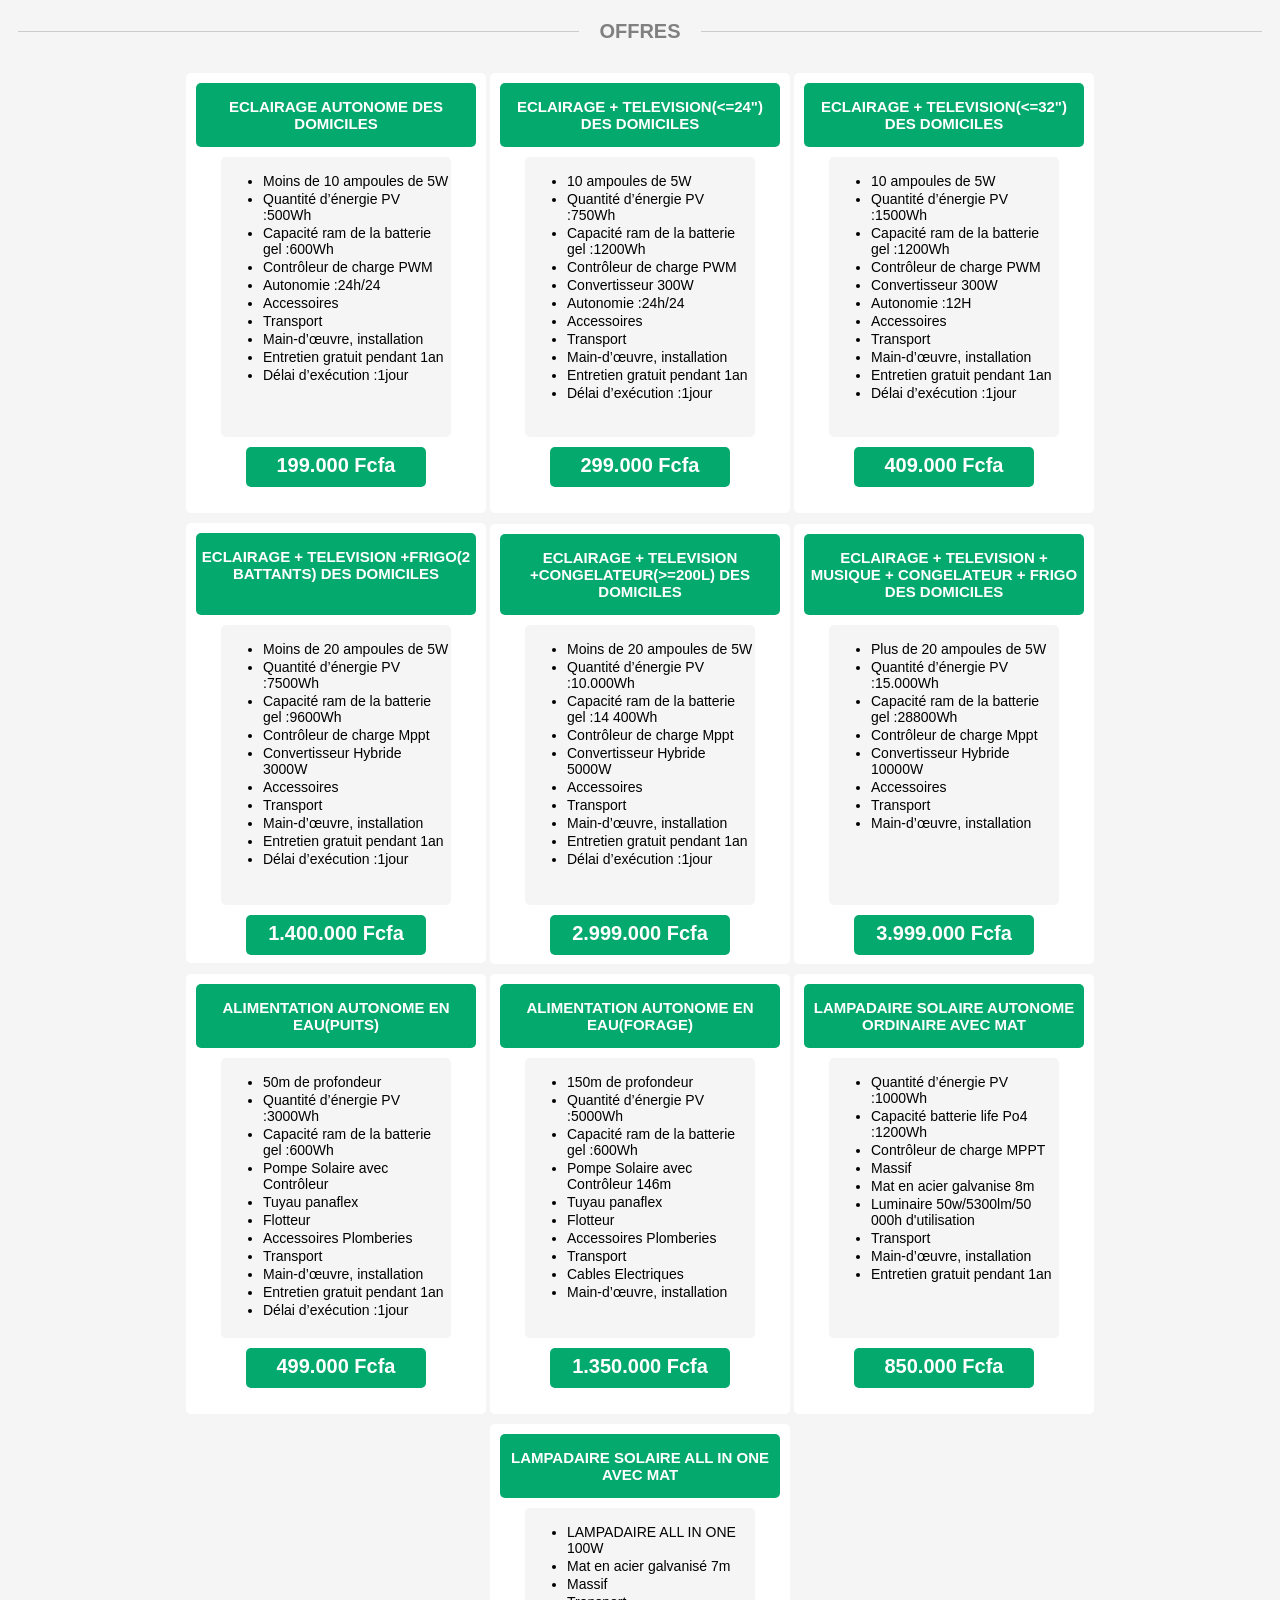
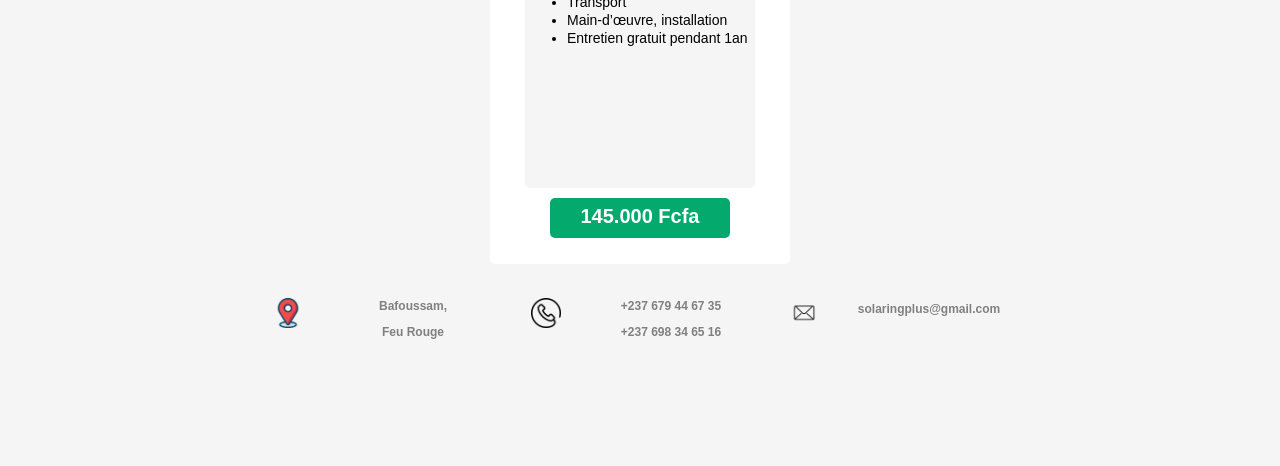
<file: offer.html>
<!doctype html>
<html lang="fr" data-fr-theme>

<head>
	<meta charset="utf-8">
	<meta name="viewport" content="width=device-width, initial-scale=1.0">
	<link rel="icon"type="image/png"  href="images/ico.png"/>
	<link href="style.css" rel="stylesheet">
	<link rel="stylesheet" href="https://cdnjs.cloudflare.com/ajax/libs/font-awesome/4.7.0/css/font-awesome.min.css">
	<title>offers</title>

</head>
<body>
	<div class="hr-with-text">
  			<span>OFFRES</span>
	</div>
	<center>
		<div class="offers">
			<div>
				<div class="of1"><p>ECLAIRAGE AUTONOME DES DOMICILES</p></div>
				<div class="det1">
					<ul>
						<li>Moins de 10 ampoules de 5W</li>
						<li>Quantité d’énergie PV :500Wh</li>
						<li>Capacité ram de la batterie gel :600Wh</li>
						<li>Contrôleur de charge PWM</li>
						<li>Autonomie :24h/24</li>
						<li>Accessoires</li>
						<li>Transport</li>
						<li>Main-d’œuvre, installation</li>
						<li>Entretien gratuit pendant 1an</li>
						<li>Délai d’exécution :1jour</li>

					</ul>
				</div>
				<div class="pr1"><p>199.000 Fcfa</p></div>
			</div>
			<div>
				<div class="of1"><p>ECLAIRAGE + TELEVISION(<=24") DES DOMICILES</p></div>
				<div class="det1">
					<ul>
						<li>10 ampoules de 5W</li>
						<li>Quantité d’énergie PV :750Wh</li>
						<li>Capacité ram de la batterie gel :1200Wh</li>
						<li>Contrôleur de charge PWM</li>
						<li>Convertisseur 300W</li>
						<li>Autonomie :24h/24</li>
						<li>Accessoires</li>
						<li>Transport</li>
						<li>Main-d’œuvre, installation</li>
						<li>Entretien gratuit pendant 1an</li>
						<li>Délai d’exécution :1jour</li>

					</ul>
				</div>
				<div class="pr1"><p>299.000 Fcfa</p></div>
			</div>
			<div>
				<div class="of1"><p>ECLAIRAGE + TELEVISION(<=32") DES DOMICILES</p></div>
				<div class="det1">
					<ul>
						<li>10 ampoules de 5W</li>
						<li>Quantité d’énergie PV :1500Wh</li>
						<li>Capacité ram de la batterie gel :1200Wh</li>
						<li>Contrôleur de charge PWM</li>
						<li>Convertisseur 300W</li>
						<li>Autonomie :12H</li>
						<li>Accessoires</li>
						<li>Transport</li>
						<li>Main-d’œuvre, installation</li>
						<li>Entretien gratuit pendant 1an</li>
						<li>Délai d’exécution :1jour</li>

					</ul>
				</div>
				<div class="pr1"><p>409.000 Fcfa</p></div>
			</div>
			<div>
				<div class="of1"><p>ECLAIRAGE + TELEVISION +FRIGO(2 BATTANTS) DES DOMICILES</p></br></div>
				<div class="det1">
					<ul>
						<li>Moins de 20 ampoules de 5W</li>
						<li>Quantité d’énergie PV :7500Wh</li>
						<li>Capacité ram de la batterie gel :9600Wh</li>
						<li>Contrôleur de charge Mppt</li>
						<li>Convertisseur Hybride 3000W</li>
						<li>Accessoires</li>
						<li>Transport</li>
						<li>Main-d’œuvre, installation</li>
						<li>Entretien gratuit pendant 1an</li>
						<li>Délai d’exécution :1jour</li>

					</ul>
				</div>
				<div class="pr1"><p>1.400.000 Fcfa</p></div>
			</div>
			<div>
				<div class="of1"><p>ECLAIRAGE + TELEVISION +CONGELATEUR(>=200L) DES DOMICILES</p></div>
				<div class="det1">
					<ul>
						<li>Moins de 20 ampoules de 5W</li>
						<li>Quantité d’énergie PV :10.000Wh</li>
						<li>Capacité ram de la batterie gel :14 400Wh</li>
						<li>Contrôleur de charge Mppt</li>
						<li>Convertisseur Hybride 5000W</li>
						<li>Accessoires</li>
						<li>Transport</li>
						<li>Main-d’œuvre, installation</li>
						<li>Entretien gratuit pendant 1an</li>
						<li>Délai d’exécution :1jour</li>

					</ul>
				</div>
				<div class="pr1"><p>2.999.000 Fcfa</p></div>
			</div>
			<div>
				<div class="of1"><p>ECLAIRAGE + TELEVISION + MUSIQUE + CONGELATEUR + FRIGO DES DOMICILES</p></div>
				<div class="det1">
					<ul>
						<li>Plus de 20 ampoules de 5W</li>
						<li>Quantité d’énergie PV :15.000Wh</li>
						<li>Capacité ram de la batterie gel :28800Wh</li>
						<li>Contrôleur de charge Mppt</li>
						<li>Convertisseur Hybride 10000W</li>
						<li>Accessoires</li>
						<li>Transport</li>
						<li>Main-d’œuvre, installation</li>
					</ul>
				</div>
				<div class="pr1"><p>3.999.000 Fcfa</p></div>
			</div>
			<div>
				<div class="of1"><p>ALIMENTATION AUTONOME EN EAU(PUITS)</p></div>
				<div class="det1">
					<ul>
						<li>50m de profondeur</li>
						<li>Quantité d’énergie PV :3000Wh</li>
						<li>Capacité ram de la batterie gel :600Wh</li>
						<li>Pompe Solaire avec Contrôleur</li>
						<li>Tuyau panaflex</li>
						<li>Flotteur</li>
						<li>Accessoires Plomberies</li>
						<li>Transport</li>
						<li>Main-d’œuvre, installation</li>
						<li>Entretien gratuit pendant 1an</li>
						<li>Délai d’exécution :1jour</li>

					</ul>
				</div>
				<div class="pr1"><p>499.000 Fcfa</p></div>
			</div>
			<div>
				<div class="of1"><p>ALIMENTATION AUTONOME EN EAU(FORAGE)</p></div>
				<div class="det1">
					<ul>
						<li>150m de profondeur</li>
						<li>Quantité d’énergie PV :5000Wh</li>
						<li>Capacité ram de la batterie gel :600Wh</li>
						<li>Pompe Solaire avec Contrôleur 146m</li>
						<li>Tuyau panaflex</li>
						<li>Flotteur</li>
						<li>Accessoires Plomberies</li>
						<li>Transport</li>
						<li>Cables Electriques</li>
						<li>Main-d’œuvre, installation</li>

					</ul>
				</div>
				<div class="pr1"><p>1.350.000 Fcfa</p></div>
			</div>
			<div>
				<div class="of1"><p>LAMPADAIRE SOLAIRE AUTONOME ORDINAIRE AVEC MAT</p></div>
				<div class="det1">
					<ul>
						<li>Quantité d’énergie PV :1000Wh</li>
						<li>Capacité batterie life Po4 :1200Wh</li>
						<li>Contrôleur de charge MPPT</li>
						<li>Massif</li>
						<li>Mat en acier galvanise 8m</li>
						<li>Luminaire 50w/5300lm/50 000h d'utilisation</li>
						<li>Transport</li>
						<li>Main-d’œuvre, installation</li>
						<li>Entretien gratuit pendant 1an</li>
					</ul>
				</div>
				<div class="pr1"><p>850.000 Fcfa</p></div>
			</div>
			<div>
				<div class="of1"><p>LAMPADAIRE SOLAIRE ALL IN ONE AVEC MAT</p></div>
				<div class="det1">
					<ul>
						<li>LAMPADAIRE ALL IN ONE 100W</li>
						<li>Mat en acier galvanisé 7m</li>
						<li>Massif</li>
						<li>Transport</li>
						<li>Main-d’œuvre, installation</li>
						<li>Entretien gratuit pendant 1an</li>

					</ul>
				</div>
				<div class="pr1"><p>145.000 Fcfa</p></div>
			</div>
			

		</div>
		<footer>
			<div>
				<div class="icon"><img src="images/posotion.png"></div>
				<div class="text"><p>Bafoussam, </p><p>Feu Rouge</p></div>
			</div>
			<div>
				<div class="icon"><img src="images/phone.png"></div>
				<div class="text"><p>+237 679 44 67 35</p><p>+237 698 34 65 16</p></div>
			</div>
			<div>
				<div class="icon"><img src="images/mail.png"></div>
				<div class="text" id="cmp"><a href="mailto:solaringplus@gmail.com"><p class="cimp">solaringplus@gmail.com</p></a></div>
			</div>
		</footer></br></br></br></br></br></br>
	</center>
</body>
</file>
<file: style.css>
/* Add a black background color to the top navigation */
 body{
 	background-color:whitesmoke;
 }
section{
	width:100vw;
	height:500px;
	background-image:url('images/ext.webp');
	background-size: cover; /* This is the key property */
	background-position: center; /* Centers the image within the div */
	background-repeat: no-repeat; /* Prevents the image from repeating */
	position:relative;
	left:-8px;
	top:-10px;
}
a{
	text-decoration:none;
}
section p{
	color:white;
	font-size:400%;
	font-weight:bold;
	margin:2px;
	position:relative;
	top:50px;
	font-family:'Helvetica';
	font-style: italic;
}
section .str{
	color:yellow;
}
#div1{
	background-image:url('images/sol.webp');
	background-size: cover; /* This is the key property */
	background-position: center; /* Centers the image within the div */
	background-repeat: no-repeat; /* Prevents the image from repeating */
}

#div2{
	background-image:url('images/kit.png');
	background-size: cover; /* This is the key property */
	background-position: center; /* Centers the image within the div */
	background-repeat: no-repeat; /* Prevents the image from repeating */
}
#div3{
	background-image:url('images/adduction.jpg');
	background-size: cover; /* This is the key property */
	background-position: center; /* Centers the image within the div */
	background-repeat: no-repeat; /* Prevents the image from repeating */
}
#div4{
	background-image:url('images/montage.jpg');
	background-size: cover; /* This is the key property */
	background-position: center; /* Centers the image within the div */
	background-repeat: no-repeat; /* Prevents the image from repeating */
}
#div5{
	background-image:url('images/formation.png');
	background-size: cover; /* This is the key property */
	background-position: center; /* Centers the image within the div */
	background-repeat: no-repeat; /* Prevents the image from repeating */
}

#div6{
	background-image:url('images/mo.webp');
	background-size: cover; /* This is the key property */
	background-position: center; /* Centers the image within the div */
	background-repeat: no-repeat; /* Prevents the image from repeating */
}
.topnav {
  background-color: transparent;
  overflow: hidden;
}

.offer{
	width:200px;
	height:50px;
	background-color: #04AA6D;
	border-radius:5px;
	position:relative;
	top:20px;
	justify-content:center;
	text-align:center;	
}
.offer p{
	font-weight:bold;
	color:white;
	position:relative;
	top:3px;
	cursor:pointer;
	font-size:20px;
	
}
.offer:hover{
	background-color:skyblue;
}
.act1{
	width:80%;
	height:50px;
	background-color:skyblue;
	justify-content:center;
	text-align:center;
	border-radius:5px;
}
.act1 p{
	color:white;
	font-size:25px;
	font-family:arial;
	position:relative;
	top:11px;
	font-weight: bold;
}
.services{
	width:auto;
	height:auto;
	position:relative;
	left:0%;
	top:20px;
	background-color:transparent;
	max-width:1000px;
}

p{
	font-family:Arial;
	font-size:20px;
	color:gray;
}
.services div{
	width:300px;
	height:400px;
	background-color:white;
	display:inline-block;
	margin:5px;
	position:relative;
	top:10px;
	border:0px solid skyblue;
	border-radius:5px;

}

.services div .image{
	width:250px;
	height:200px;
	background-color:transparent;
	border:0px solid skyblue;
}

.services div .text{
	width:250px;
	height:100px;
	background-color:transparent;
	border:0px solid skyblue;
	justify-content:center;
	text-align:center;	
}
.services div .text p{
	font-size:12px;
}
.services div .text p a{
	cursor:pointer;
	color:green;
}
.services div .specif{
	width:250px;
	height:40px;
	background-color: #04AA6D;
	border:0px solid transparent;
	justify-content:center;
	text-align:center;
	border-radius:5px;
}
.services div .specif p{
	font-size:14px;
	position:relative;
	top:-8px;
	color:white;
	font-weight:bold;
}
/* Style the links inside the navigation bar */
.topnav a {
  float: left;
  display: block;
  color: #f2f2f2;
  text-align: center;
  padding: 14px 16px;
  text-decoration: none;
  font-size: 17px;
  font-family:arial;
  font-weight: bold;

}
.topnav .hea{
	font-size:20px;
	position:relative;
	left:100px;
	font-family:michroma;
	top:10px;
}
/* Change the color of links on hover */
.topnav a:hover {
  background-color: #ddd;
  color: black;
}

.topnav div{
	width:200px;
	height:50px;
	background-color:transparent;
	position:absolute;
	left:350px;
	justify-content:center;
	text-align:center;
	display:flex;
	flex-direction:column;
}
.topnav div img{
	width:40px;
	height:40px;
	position:relative;
	top:10px;
}

.topnav div p{
	font-size:15px;
	color:white;
	position:relative;
	top:-18px;
	left:10px;
	font-style:normal;
	font-family:"Arial";
}
/* Add an active class to highlight the current page */
.topnav .al.active {
  background-color: #04AA6D;
  color: white;
  border-radius:0px;
}

/* Hide the link that should open and close the topnav on small screens */
.topnav .icon {
  display: none;
} 

 /* When the screen is less than 600 pixels wide, hide all links, except for the first one ("Home"). Show the link that contains should open and close the topnav (.icon) */

@media screen and (max-width: 600px) {
  .topnav a {display: none;}
  .topnav a.icon {
    float: right;
    display: block;
  }
}


/* The "responsive" class is added to the topnav with JavaScript when the user clicks on the icon. This class makes the topnav look good on small screens (display the links vertically instead of horizontally) */
@media screen and (max-width: 600px) {
  .topnav.responsive {position: relative;}
  .topnav.responsive a.icon {
    position: absolute;
    right: 0;
    top: 0;
  }
  .topnav.responsive a {
    float: none;
    display: block;
    text-align: left;
  }
  
  .topnav div{
	width:200px;
	height:50px;
	background-color:transparent;
	position:absolute;
	left:125px;
}
} 

.hr-with-text {
  display: flex;
  align-items: center;
  text-align: center;
  margin: 20px 0; /* Adjust margin as needed */
}

.hr-with-text::before,
.hr-with-text::after {
  content: '';
  flex-grow: 1;
  border-bottom: 1px solid #ccc; /* Adjust line style as needed */
  margin: 0 10px; /* Space between line and text */
}

.hr-with-text span {
  white-space: nowrap; /* Prevent text from wrapping */
  padding: 0 10px; /* Padding around the text */
  font-family:arial;
  font-size:20px;
  font-weight: bold;
  color:gray;
}
footer{
	width:auto;
	max-width:800px;
	height:auto;
	background-color:transparent;
}

footer div{
	width:250px;
	height:50px;
	background-color:transparent;
	display:inline-block;
	flex-direction:row;
	margin:2px;
	margin-top:15px;
}
footer div .icon{
	width:50px;
	height:50px;
	background-color:transparent;
	position:relative;
	top:-20px;
}
footer div .icon img{
	width:30px;
	height:30px;
	position:relative;
	top:5px;
}
footer div .text{
	width:180px;
	height:48px;
	background-color:transparent;
	position:relative;
	left:2px;
	top:-2px;
}

footer div .text p{
	color:gray;
	font-size:12px;
	top:-5px;
	position:relative;
	font-weight:bold;
}
footer div #cmp{
	top:-25px;
}
footer div .text #cimp{
	top:-25px;
	position:relative;
}

.offers{
	width:auto;
	max-width:1000px;
	height:auto;
	background-color:transparent;
}
.offers div{
	width:300px;
	height:440px;
	background-color:white;
	display:inline-block;
	border-radius:5px;
	position:relative;
	margin-top:10px;
}
.offers div .of1{
	width:280px;
	height:auto;
	background-color:#04AA6D;
	position:relative;
	top:0px;
	justify-content:center;
	text-align:center;
}

.offers div .of1 p{
	color:white;
	position:relative;
	top:0px;
	font-weight:bold;
	font-size:15px;
}
.offers div .det1{
	width:230px;
	height:280px;
	background-color:whitesmoke;
	position:relative;
	top:0px;
}
.offers div .det1 ul{
	text-align:left;
}
.offers div .det1 ul li{
	font-size:14px;
	font-family:arial;
	margin:2px;
}
.offers div .pr1{
	width:180px;
	height:40px;
	background-color:#04AA6D;
	position:relative;
	top:0px;
	justify-content:center;
	text-align:center;
}
.offers div .pr1 p{
	color:white;
	position:relative;
	top:-13px;
	font-weight:bold;
}
</file>
